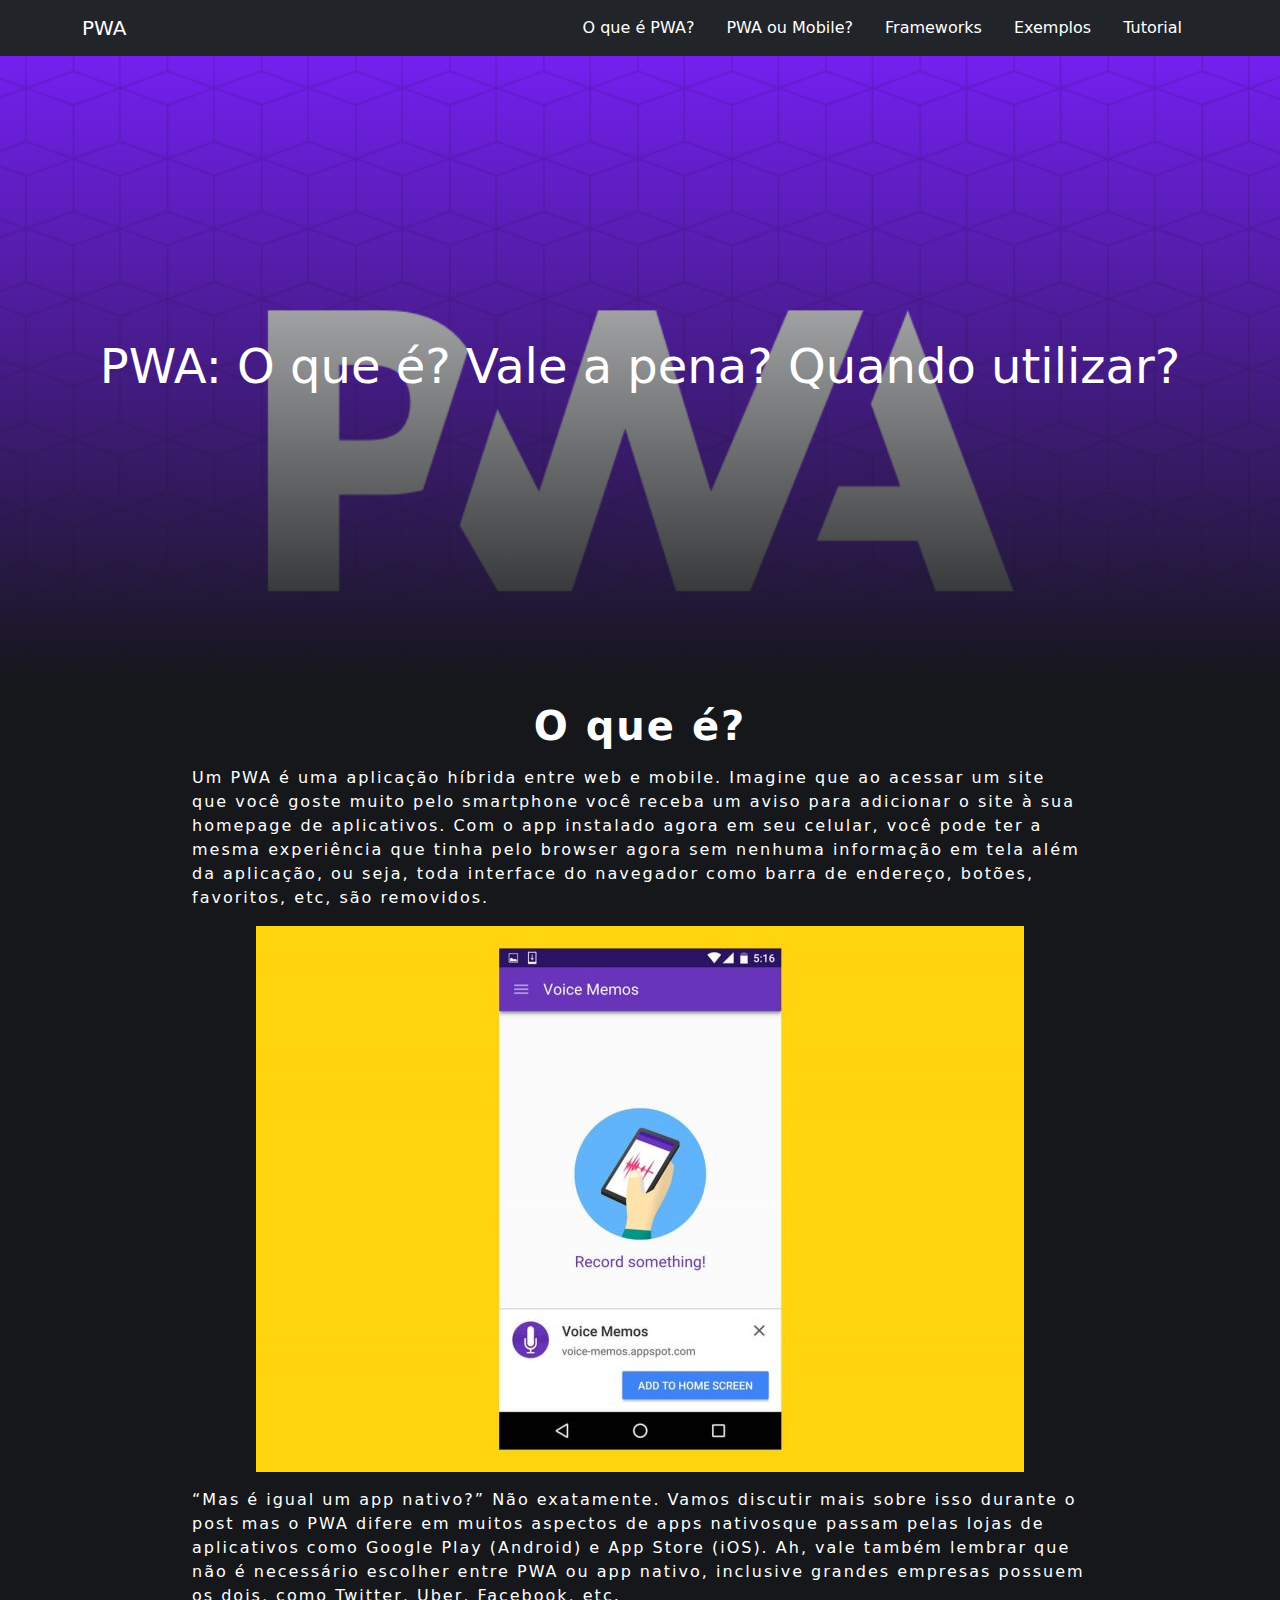
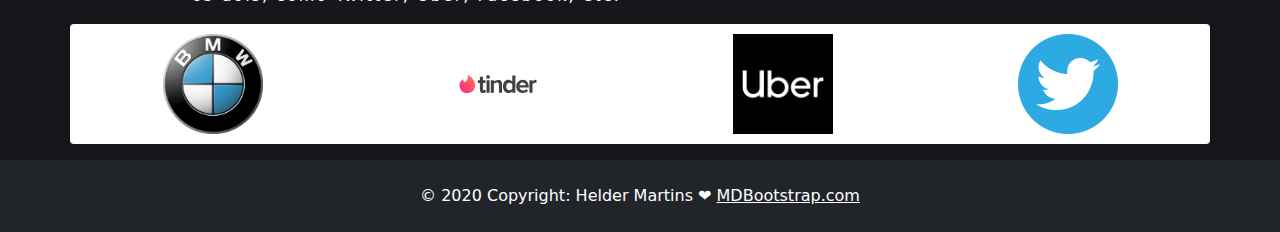
<file: index.html>
<!DOCTYPE html>
<html lang="pt-br">
<head>
    <meta charset="UTF-8">
    <meta http-equiv="X-UA-Compatible" content="IE=edge">
    <meta name="viewport" content="width=device-width, initial-scale=1.0">
    <link rel="stylesheet" href="custom.css">
    <link rel="stylesheet" href="bootstrap-5.0.2-dist\css\bootstrap.min.css">
    <title>PWA - O que é?</title>
</head>
<body style="background-color: #15171A;">

    <!-- Header -->
    <header>
        <nav class="navbar navbar-dark bg-dark">
            <div class="container">
                <a class="navbar-brand" href="index.html">PWA</a>
                <ul class="nav justify-content-end">
                    <li class="nav-item">
                        <a class="nav-link" href="index.html">O que é PWA?</a>
                    </li>
                    <li class="nav-item">
                        <a class="nav-link" href="pwaormobile.html">PWA ou Mobile?</a>
                    </li>
                    <li class="nav-item">
                        <a class="nav-link" href="FramesWorks.html">Frameworks</a>
                    </li>
                    <li class="nav-item">
                        <a class="nav-link" href="examples.html">Exemplos</a>
                    </li>
                    <li class="nav-item">
                        <a class="nav-link" href="tutorial.html">Tutorial</a>
                    </li>
                </ul>
            </div>
        </nav>
    </header>
    

    <!-- Area -->
        <!-- Banner -->
        <div class="featured">
            <div class="gradient">
                <h1>PWA: O que é? Vale a pena? Quando utilizar?</h1>
            </div>
        </div>

        <div class="tcontainer jumbotron mt-20 text-white">
            <h1 class="m-3 fw-bold text-center">
                O que é?
            </h1>
            <p class="text-justify">
                Um PWA é uma aplicação híbrida entre web e mobile. 
                Imagine que ao acessar um site que você goste muito 
                pelo smartphone você receba um aviso para adicionar o 
                site à sua homepage de aplicativos.

                Com o app instalado agora em seu celular, você pode
                 ter a mesma experiência que tinha pelo browser agora
                  sem nenhuma informação em tela além da aplicação, ou
                   seja, toda interface do navegador como barra de endereço, 
                   botões, favoritos, etc, são removidos.
            </p>
            <center>
            <img src="assets/image-68.png" alt="">
            </center>

            <p class="mt-3">
                “Mas é igual um app nativo?” Não exatamente. Vamos discutir mais sobre isso durante o post mas o PWA difere em muitos aspectos de apps nativosque passam pelas lojas de aplicativos como Google Play (Android) e App Store (iOS).

                Ah, vale também lembrar que não é necessário escolher entre PWA ou app nativo, inclusive grandes empresas possuem os dois, como Twitter, Uber, Facebook, etc.
            </p>
        </div>
        <!-- 
            Tinder, Uber, Twitter, BMW, ...
         -->

            <div class="container">
                <div class="row rounded bg-white">
                <div class="col">
                    <img src="assets/bmw-logo-1-1.png" alt="">
                </div>
                <div class="col">
                    <img src="assets/Tinder_(app)-Logo.wine.svg" alt="">
                </div>
                <div class="col">
                    <img src="assets/uber-logo-1-1.png" alt="">
                </div>
                <div class="col">
                    <img src="assets/twitter-logo-3.png" alt="">
                </div>
                </div>
            </div>

        <!-- Footer -->
        <footer class="bg-dark text-center text-white mt-3">
            <!-- Grid container -->
            <div class="container p-4">
            
        
            <!-- Copyright -->
            <div class="text-center">
            © 2020 Copyright: Helder Martins ❤
            <a class="text-white" href="https://mdbootstrap.com/">MDBootstrap.com</a>
            </div>
            <!-- Copyright -->
        </footer>
        <!-- Footer -->
    
    
</body>
</html>
</file>
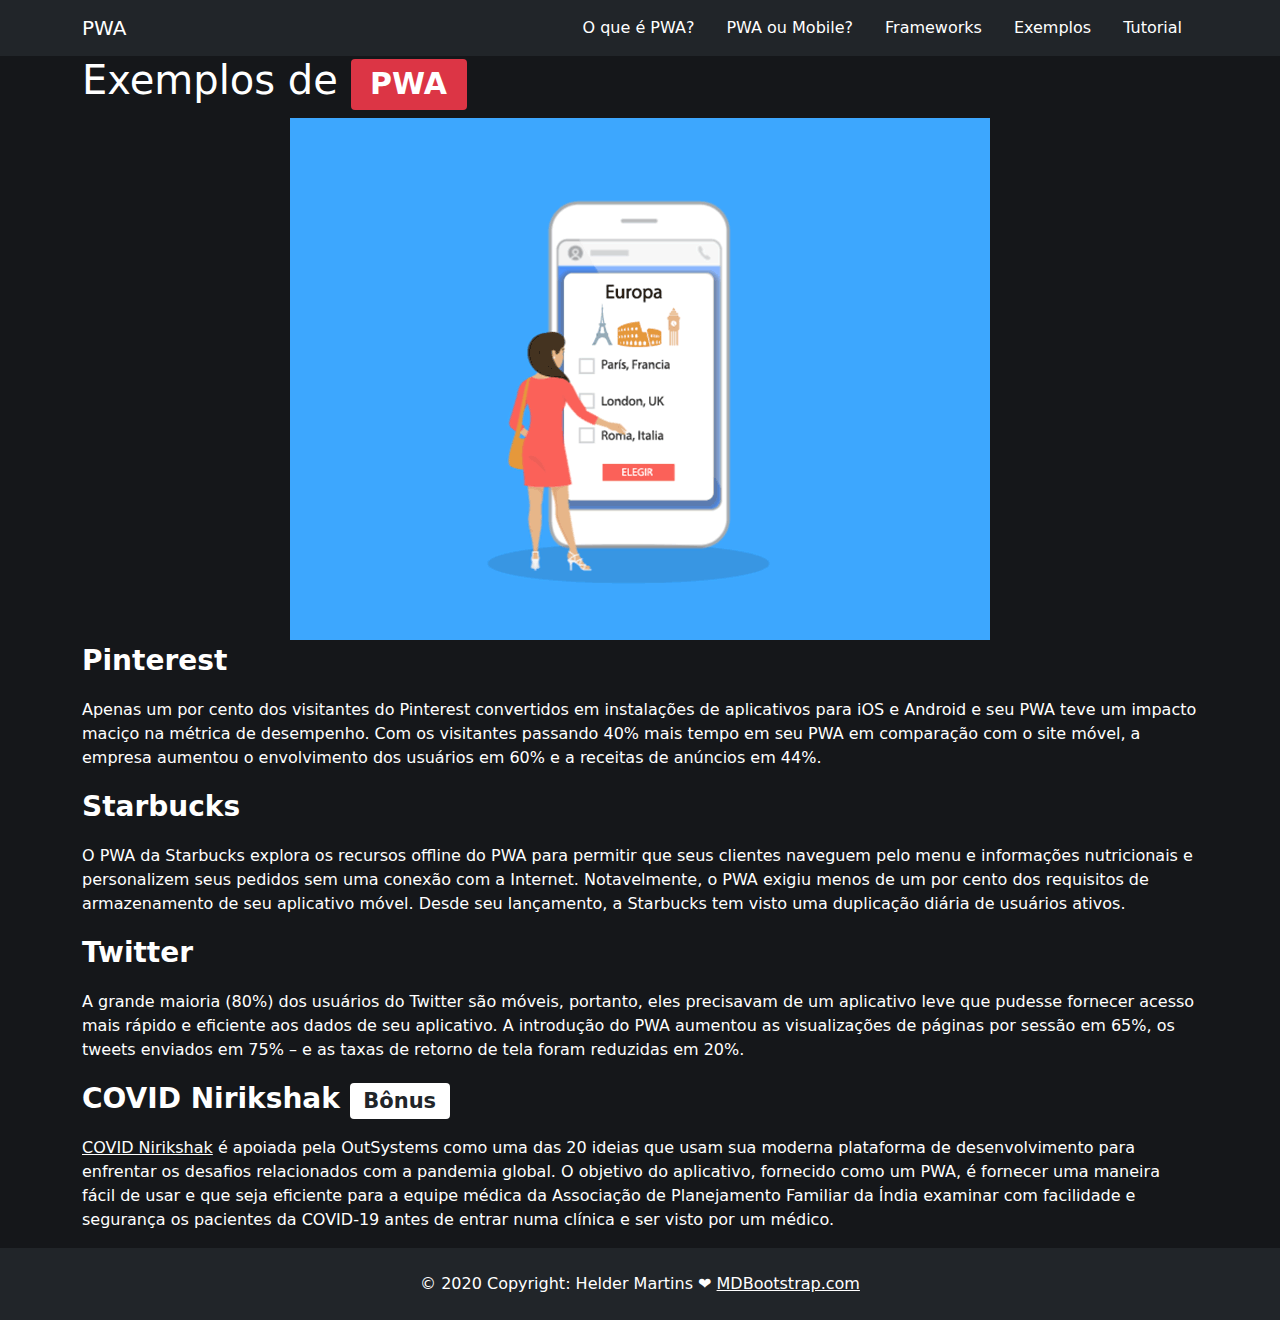
<file: examples.html>
<!DOCTYPE html>
<html lang="pt-br">
<head>
    <meta charset="UTF-8">
    <meta http-equiv="X-UA-Compatible" content="IE=edge">
    <meta name="viewport" content="width=device-width, initial-scale=1.0">
    <link rel="stylesheet" href="custom.css">
    <link rel="stylesheet" href="bootstrap-5.0.2-dist\css\bootstrap.min.css">
    <title>PWA - O que é?</title>
</head>
<body style="background-color: #15171A;">

    <!-- Header -->
    <header>
        <nav class="navbar navbar-dark bg-dark">
            <div class="container">
                <a class="navbar-brand" href="index.html">PWA</a>
                <ul class="nav justify-content-end">
                    <li class="nav-item">
                        <a class="nav-link" href="index.html">O que é PWA?</a>
                    </li>
                    <li class="nav-item">
                        <a class="nav-link" href="pwaormobile.html">PWA ou Mobile?</a>
                    </li>
                    <li class="nav-item">
                        <a class="nav-link" href="FramesWorks.html">Frameworks</a>
                    </li>
                    <li class="nav-item">
                        <a class="nav-link" href="examples.html">Exemplos</a>
                    </li>
                    <li class="nav-item">
                        <a class="nav-link" href="tutorial.html">Tutorial</a>
                    </li>
                </ul>
            </div>
        </nav>
    </header>
    

    <!-- Area -->

    <div class="container text-white">
        <h1>Exemplos de <span class="badge bg-danger">PWA</span></h1>

        <center>
            <img src="assets/web-app-pwa-amp-sappiencia.gif" alt="">
        </center>

        <p class="fw-bold fs-3">
            Pinterest
        </p>
        <p class="mt-3">
            Apenas um por cento dos visitantes do Pinterest convertidos em instalações de aplicativos para iOS e Android e seu PWA teve um impacto maciço na métrica de desempenho. Com os visitantes passando 40% mais tempo em seu PWA em comparação com o site móvel, a empresa aumentou o envolvimento dos usuários em 60% e a receitas de anúncios em 44%.
        </p>

        <p class="fw-bold fs-3">
            Starbucks
        </p>
        <p class="mt-3">
            O PWA da Starbucks explora os recursos offline do PWA para permitir que seus clientes naveguem pelo menu e informações nutricionais e personalizem seus pedidos sem uma conexão com a Internet. Notavelmente, o PWA exigiu menos de um por cento dos requisitos de armazenamento de seu aplicativo móvel. Desde seu lançamento, a Starbucks tem visto uma duplicação diária de usuários ativos.
        </p>

        <p class="fw-bold fs-3">
            Twitter
        </p>
        <p class="mt-3">
            A grande maioria (80%) dos usuários do Twitter são móveis, portanto, eles precisavam de um aplicativo leve que pudesse fornecer acesso mais rápido e eficiente aos dados de seu aplicativo. A introdução do PWA aumentou as visualizações de páginas por sessão em 65%, os tweets enviados em 75% – e as taxas de retorno de tela foram reduzidas em 20%.
        </p>

        <p class="fw-bold fs-3">
            COVID Nirikshak <span class="badge bg-white text-dark">Bônus</span>
        </p>
        <p class="mt-3">
            <a href="https://doitlean.com/news/read/covid-nirikshak-the-inspector-app-that-protects-lives" class="text-white">COVID Nirikshak</a> é apoiada pela OutSystems como uma das 20 ideias que usam sua moderna plataforma de desenvolvimento para enfrentar os desafios relacionados com a pandemia global.

            O objetivo do aplicativo, fornecido como um PWA, é fornecer uma maneira fácil de usar e que seja eficiente para a equipe médica da Associação de Planejamento Familiar da Índia examinar com facilidade e segurança os pacientes da COVID-19 antes de entrar numa clínica e ser visto por um médico.
        </p>
    </div>

        <!-- Footer -->
        <footer class="bg-dark text-center text-white mt-3">
            <!-- Grid container -->
            <div class="container p-4">
            
        
            <!-- Copyright -->
            <div class="text-center">
            © 2020 Copyright: Helder Martins ❤
            <a class="text-white" href="https://mdbootstrap.com/">MDBootstrap.com</a>
            </div>
            <!-- Copyright -->
        </footer>
        <!-- Footer -->
    
    
</body>
</html>
</file>
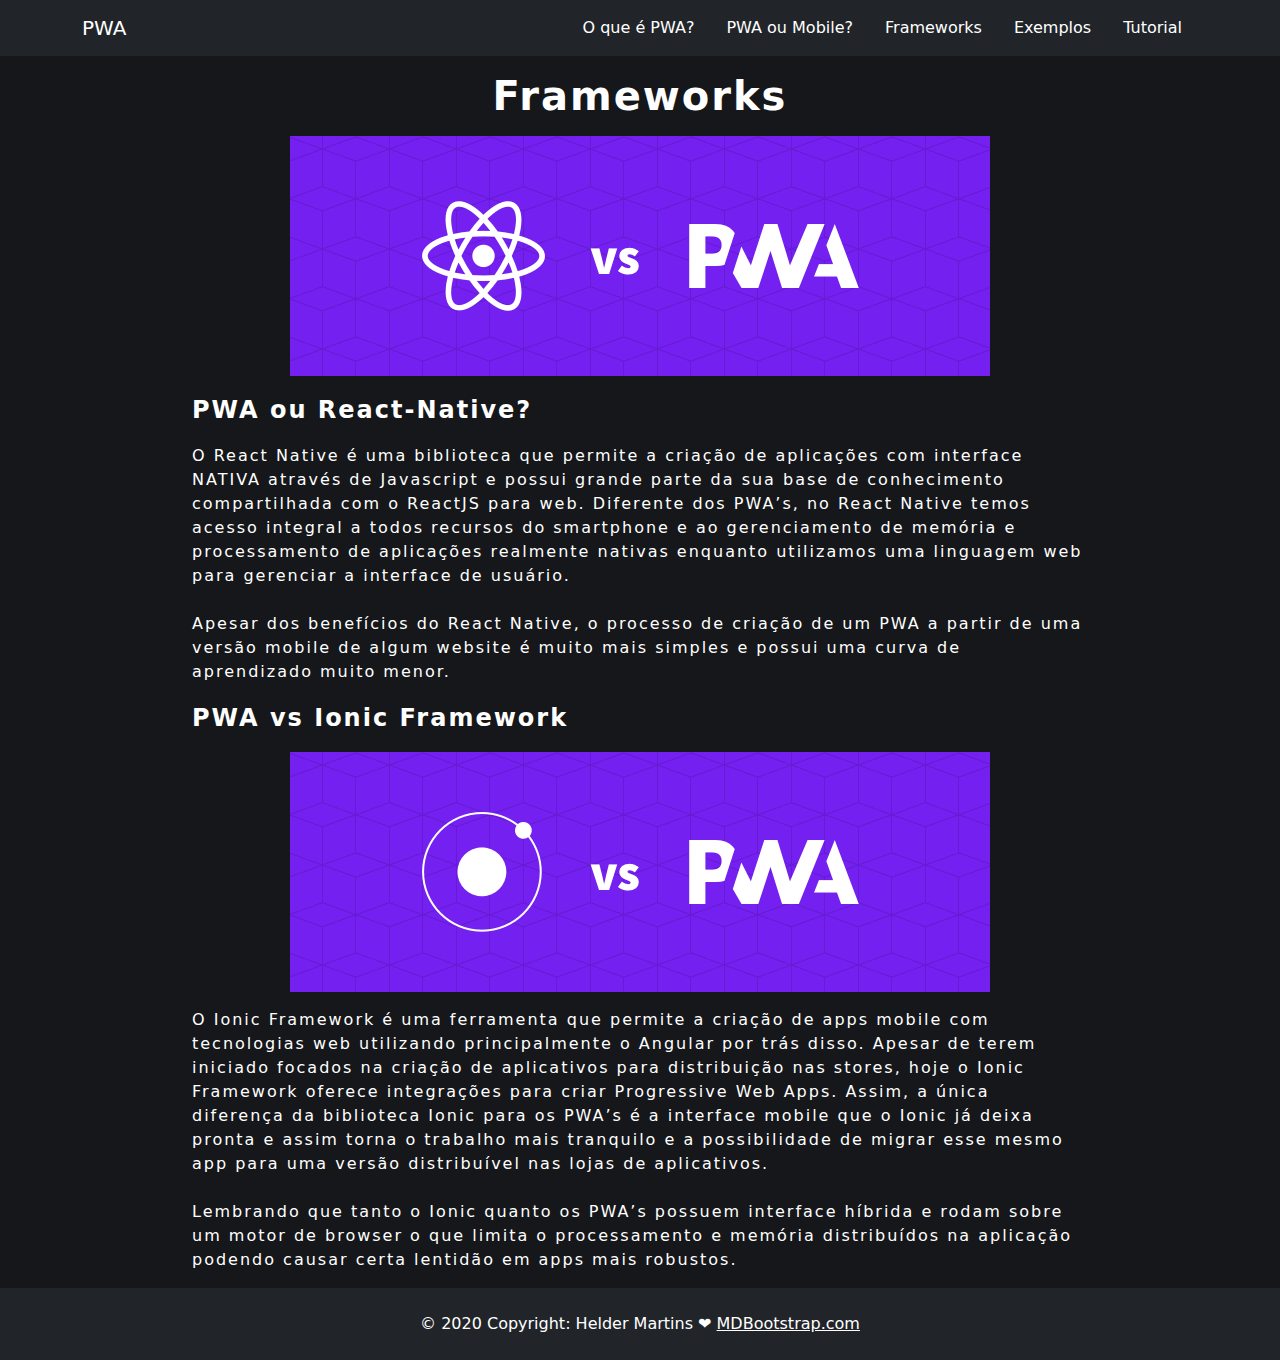
<file: FramesWorks.html>
<!DOCTYPE html>
<html lang="pt-br">
<head>
    <meta charset="UTF-8">
    <meta http-equiv="X-UA-Compatible" content="IE=edge">
    <meta name="viewport" content="width=device-width, initial-scale=1.0">
    <link rel="stylesheet" href="custom.css">
    <link rel="stylesheet" href="bootstrap-5.0.2-dist\css\bootstrap.min.css">
    <title>PWA - O que é?</title>
</head>
<body style="background-color: #15171A;">

    <!-- Header -->
    <header>
        <nav class="navbar navbar-dark bg-dark">
            <div class="container">
                <a class="navbar-brand" href="index.html">PWA</a>
                <ul class="nav justify-content-end">
                    <li class="nav-item">
                        <a class="nav-link" href="index.html">O que é PWA?</a>
                    </li>
                    <li class="nav-item">
                        <a class="nav-link" href="pwaormobile.html">PWA ou Mobile?</a>
                    </li>
                    <li class="nav-item">
                        <a class="nav-link" href="FramesWorks.html">Frameworks</a>
                    </li>
                    <li class="nav-item">
                        <a class="nav-link" href="examples.html">Exemplos</a>
                    </li>
                    <li class="nav-item">
                        <a class="nav-link" href="tutorial.html">Tutorial</a>
                    </li>
                </ul>
            </div>
        </nav>
    </header>
    

    <!-- Area -->
    <div class="tcontainer jumbotron mt-20 text-white">
        <h1 class="m-3 fw-bold text-center">
            Frameworks
        </h1>

        <center>
        <img src="assets/image-70.png" alt="">
        </center>

        <p class="fs-4 fw-bold mt-3">
            PWA ou React-Native?
        </p>
        <p class="text-justify">
            O React Native é uma biblioteca que permite a criação de aplicações com interface NATIVA através de Javascript e possui grande parte da sua base de conhecimento compartilhada com o ReactJS para web.

            Diferente dos PWA’s, no React Native temos acesso integral a todos recursos do smartphone e ao gerenciamento de memória e processamento de aplicações realmente nativas enquanto utilizamos uma linguagem web para gerenciar a interface de usuário.

            <br><br>Apesar dos benefícios do React Native, o processo de criação de um PWA a partir de uma versão mobile de algum website é muito mais simples e possui uma curva de aprendizado muito menor.
        </p>

        <p class="fs-4 fw-bold mt-3">
            PWA vs Ionic Framework
        </p>
        <center>
            <img src="assets/image-69.png" alt="">
        </center>
        <p class="text-justify mt-3">
            O Ionic Framework é uma ferramenta que permite a criação de apps mobile com tecnologias web utilizando principalmente o Angular por trás disso. Apesar de terem iniciado focados na criação de aplicativos para distribuição nas stores, hoje o Ionic Framework oferece integrações para criar Progressive Web Apps.

            Assim, a única diferença da biblioteca Ionic para os PWA’s é a interface mobile que o Ionic já deixa pronta e assim torna o trabalho mais tranquilo e a possibilidade de migrar esse mesmo app para uma versão distribuível nas lojas de aplicativos.

            <br><br>Lembrando que tanto o Ionic quanto os PWA’s possuem interface híbrida e rodam sobre um motor de browser o que limita o processamento e memória distribuídos na aplicação podendo causar certa lentidão em apps mais robustos.
        </p>
    </div>

    
    </div>

        <!-- Footer -->
        <footer class="bg-dark text-center text-white mt-3">
            <!-- Grid container -->
            <div class="container p-4">
            
        
            <!-- Copyright -->
            <div class="text-center">
            © 2020 Copyright: Helder Martins ❤
            <a class="text-white" href="https://mdbootstrap.com/">MDBootstrap.com</a>
            </div>
            <!-- Copyright -->
        </footer>
        <!-- Footer -->
    
    
</body>
</html>
</file>
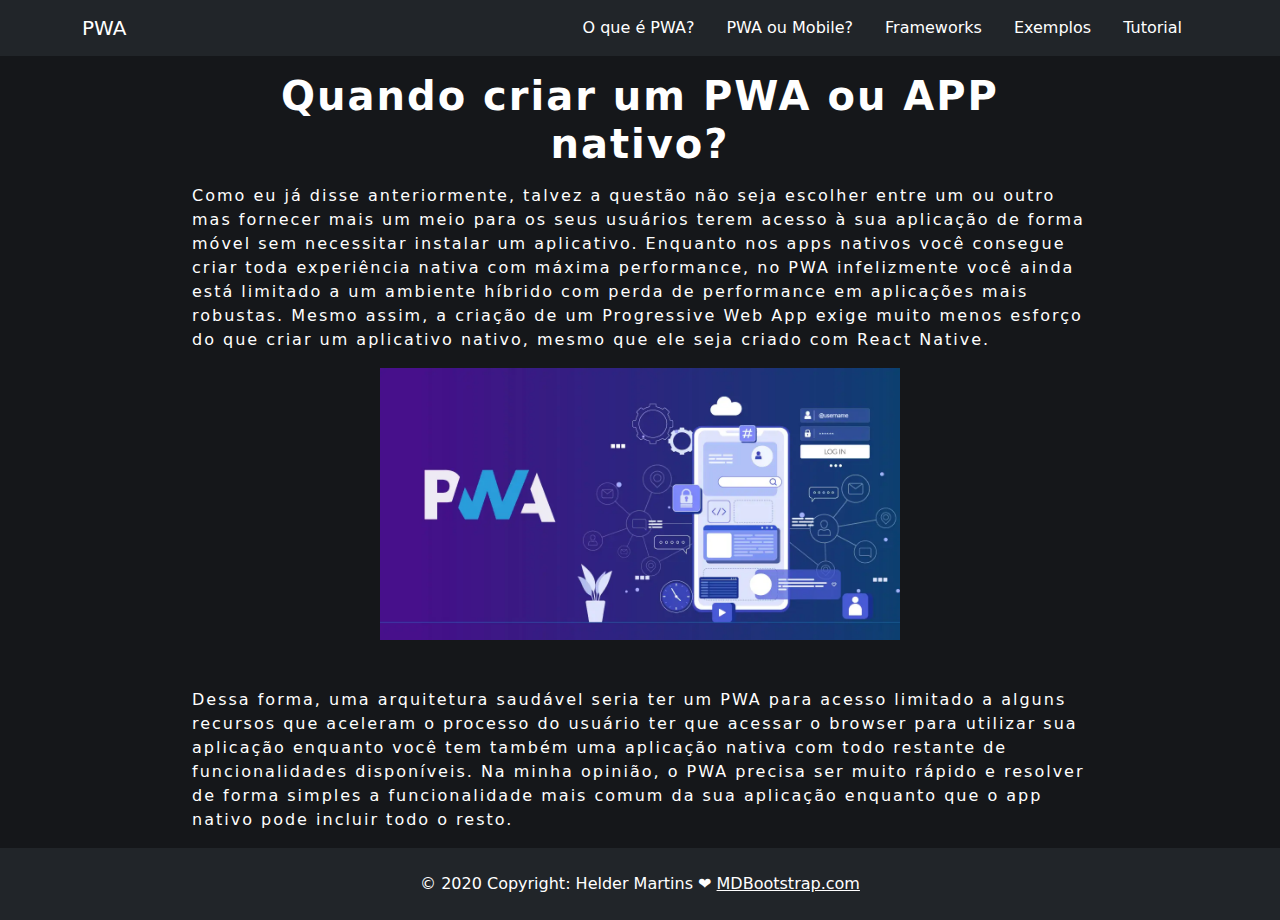
<file: pwaormobile.html>
<!DOCTYPE html>
<html lang="pt-br">
<head>
    <meta charset="UTF-8">
    <meta http-equiv="X-UA-Compatible" content="IE=edge">
    <meta name="viewport" content="width=device-width, initial-scale=1.0">
    <link rel="stylesheet" href="custom.css">
    <link rel="stylesheet" href="bootstrap-5.0.2-dist\css\bootstrap.min.css">
    <title>PWA - O que é?</title>
</head>
<body style="background-color: #15171A;">

    <!-- Header -->
    <header>
        <nav class="navbar navbar-dark bg-dark">
            <div class="container">
                <a class="navbar-brand" href="#">PWA</a>
                <ul class="nav justify-content-end">
                    <li class="nav-item">
                        <a class="nav-link" href="index.html">O que é PWA?</a>
                    </li>
                    <li class="nav-item">
                        <a class="nav-link" href="pwaormobile.html">PWA ou Mobile?</a>
                    </li>
                    <li class="nav-item">
                        <a class="nav-link" href="FramesWorks.html">Frameworks</a>
                    </li>
                    <li class="nav-item">
                        <a class="nav-link" href="examples.html">Exemplos</a>
                    </li>
                    <li class="nav-item">
                        <a class="nav-link" href="tutorial.html">Tutorial</a>
                    </li>
                </ul>
            </div>
        </nav>
    </header>
    

    <!-- Area -->

        <div class="tcontainer jumbotron mt-20 text-white">
            
            <h1 class="m-3 fw-bold text-center">
                Quando criar um PWA ou APP nativo?
            </h1>

            <p class="text-justify">
                Como eu já disse anteriormente, talvez a questão não seja escolher entre um ou outro mas fornecer mais um meio para os seus usuários terem acesso à sua aplicação de forma móvel sem necessitar instalar um aplicativo.

                Enquanto nos apps nativos você consegue criar toda experiência nativa com máxima performance, no PWA infelizmente você ainda está limitado a um ambiente híbrido com perda de performance em aplicações mais robustas.

                Mesmo assim, a criação de um Progressive Web App exige muito menos esforço do que criar um aplicativo nativo, mesmo que ele seja criado com React Native.

                <center>
                    <img src="assets/img-blog-pwa-jul-21-mitrais.jpeg" width="520" alt="">
                </center>

                <br><br>Dessa forma, uma arquitetura saudável seria ter um PWA para acesso limitado a alguns recursos que aceleram o processo do usuário ter que acessar o browser para utilizar sua aplicação enquanto você tem também uma aplicação nativa com todo restante de funcionalidades disponíveis.

                Na minha opinião, o PWA precisa ser muito rápido e resolver de forma simples a funcionalidade mais comum da sua aplicação enquanto que o app nativo pode incluir todo o resto.
            </p>
        </div>

        <!-- Footer -->
        <footer class="bg-dark text-center text-white mt-3">
            <!-- Grid container -->
            <div class="container p-4">
            
        
            <!-- Copyright -->
            <div class="text-center">
            © 2020 Copyright: Helder Martins ❤
            <a class="text-white" href="https://mdbootstrap.com/">MDBootstrap.com</a>
            </div>
            <!-- Copyright -->
        </footer>
        <!-- Footer -->
    
    
</body>
</html>
</file>
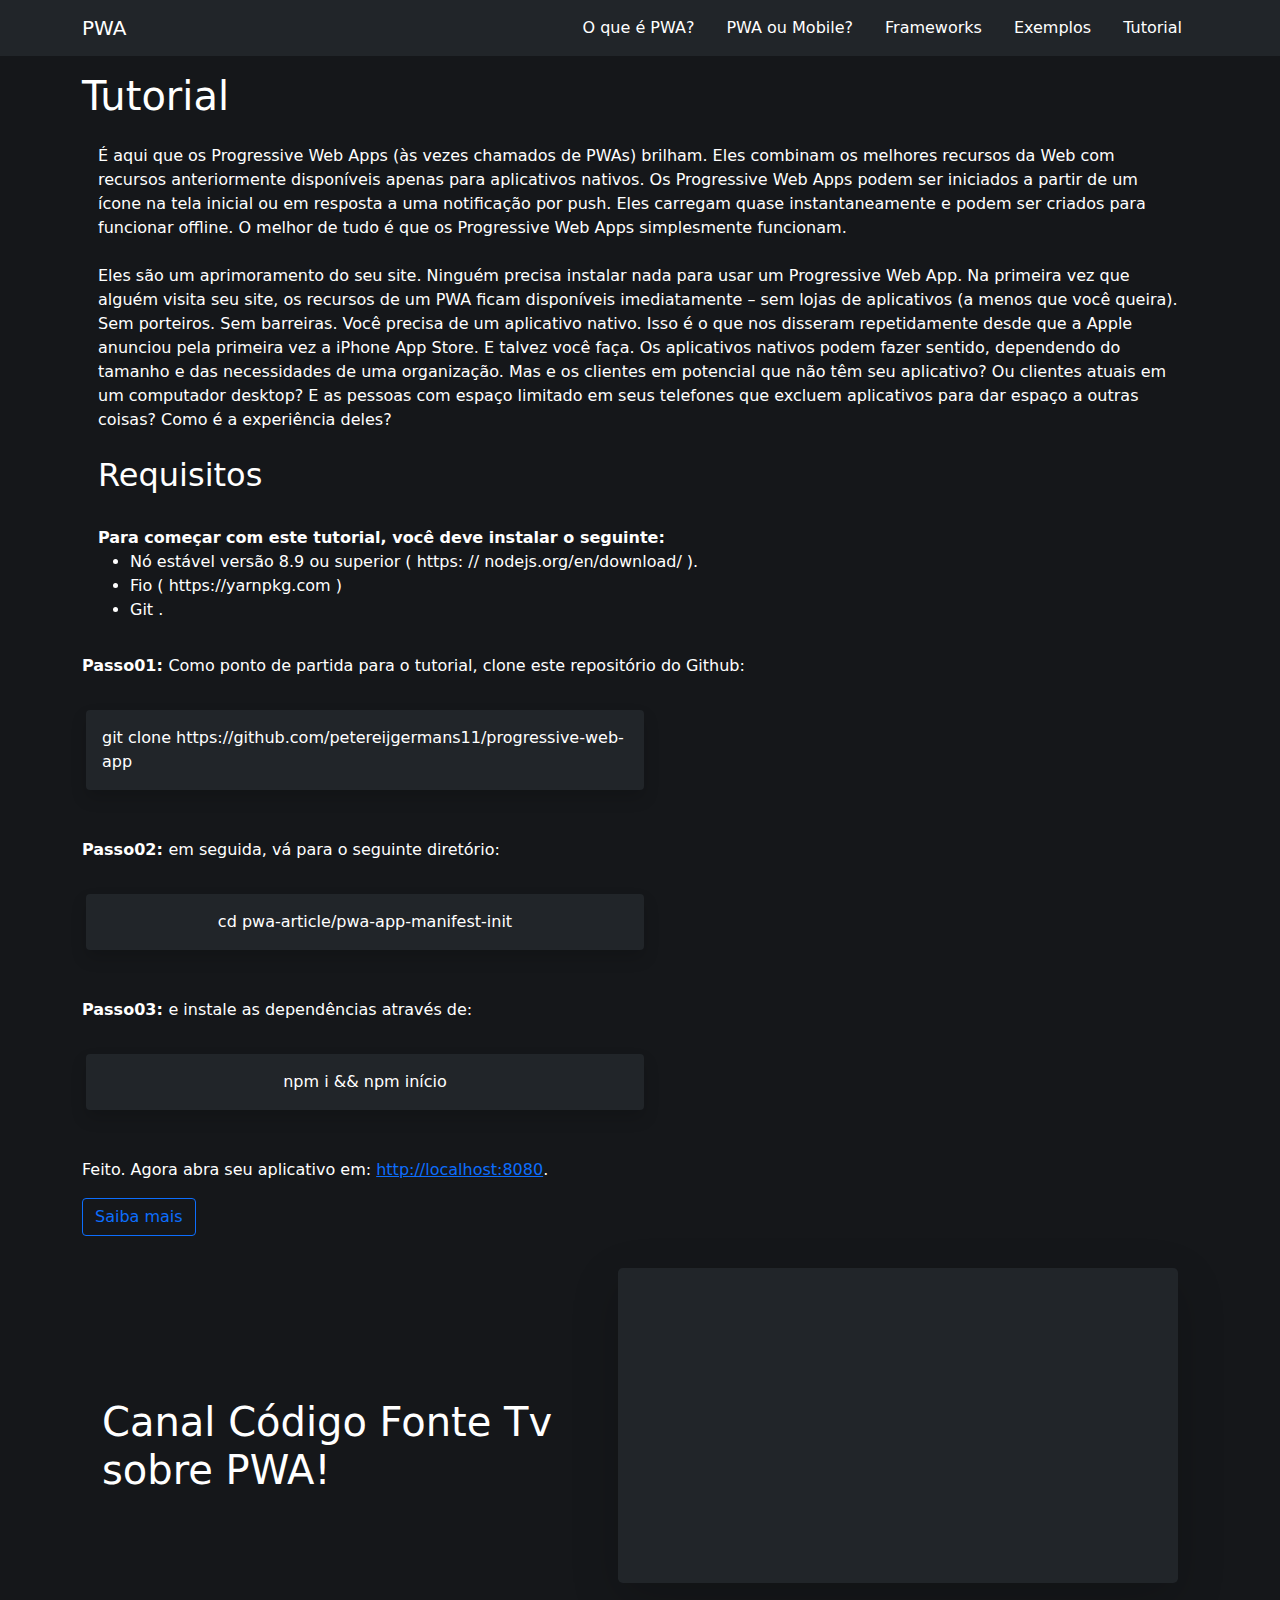
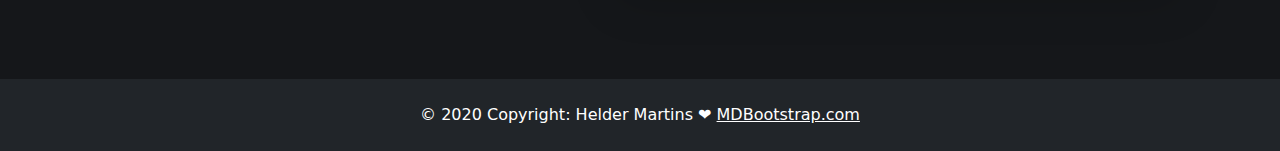
<file: tutorial.html>
<!DOCTYPE html>
<html lang="pt-br">
<head>
    <meta charset="UTF-8">
    <meta http-equiv="X-UA-Compatible" content="IE=edge">
    <meta name="viewport" content="width=device-width, initial-scale=1.0">
    <link rel="stylesheet" href="custom.css">
    <link rel="stylesheet" href="bootstrap-5.0.2-dist\css\bootstrap.min.css">
    <title>PWA - O que é?</title>
</head>
<body style="background-color: #15171A;">

    <!-- Header -->
    <header>
        <nav class="navbar navbar-dark bg-dark">
            <div class="container">
                <a class="navbar-brand" href="index.html">PWA</a>
                <ul class="nav justify-content-end">
                    <li class="nav-item">
                        <a class="nav-link" href="index.html">O que é PWA?</a>
                    </li>
                    <li class="nav-item">
                        <a class="nav-link" href="pwaormobile.html">PWA ou Mobile?</a>
                    </li>
                    <li class="nav-item">
                        <a class="nav-link" href="FramesWorks.html">Frameworks</a>
                    </li>
                    <li class="nav-item">
                        <a class="nav-link" href="examples.html">Exemplos</a>
                    </li>
                    <li class="nav-item">
                        <a class="nav-link" href="tutorial.html">Tutorial</a>
                    </li>
                </ul>
            </div>
        </nav>
    </header>
    

    <!-- Area -->

        <div class="container">

            <h1 class="jumbotron mt-3 text-white">
                Tutorial
            </h1>
            <div class="text-justify text-white p-3">

                É aqui que os Progressive Web Apps (às vezes chamados de PWAs) brilham. Eles combinam os melhores recursos da Web com recursos anteriormente disponíveis apenas para aplicativos nativos. Os Progressive Web Apps podem ser iniciados a partir de um ícone na tela inicial ou em resposta a uma notificação por push. Eles carregam quase instantaneamente e podem ser criados para funcionar offline.

                O melhor de tudo é que os Progressive Web Apps simplesmente funcionam. 
                <br><br>
                Eles são um aprimoramento do seu site. Ninguém precisa instalar nada para usar um Progressive Web App. Na primeira vez que alguém visita seu site, os recursos de um PWA ficam disponíveis imediatamente – sem lojas de aplicativos (a menos que você queira). Sem porteiros. Sem barreiras.                    

                Você precisa de um aplicativo nativo. Isso é o que nos disseram repetidamente desde que a Apple anunciou pela primeira vez a iPhone App Store. E talvez você faça. Os aplicativos nativos podem fazer sentido, dependendo do tamanho e das necessidades de uma organização.
                Mas e os clientes em potencial que não têm seu aplicativo? Ou clientes atuais em um computador desktop? E as pessoas com espaço limitado em seus telefones que excluem aplicativos para dar espaço a outras coisas? Como é a experiência deles?

                <br><br>

                <h2>Requisitos</h2>
                <br><strong>Para começar com este tutorial, você deve instalar o seguinte:</strong>
                <ul>
                    <li>Nó estável versão 8.9 ou superior ( https: // nodejs.org/en/download/ ).</li>
                    <li>Fio ( https://yarnpkg.com )</li>
                    <li>Git . </li>
                </ul>
            </div>

            <p class="text-white"><strong>Passo01: </strong> Como ponto de partida para o tutorial, clone este repositório do Github: </p>                    
                
            <div class="row">
              <div class="col shadow p-3 mb-5 bg-dark rounded m-3 text-white text-left">
                git clone https://github.com/petereijgermans11/progressive-web-app
              </div>
              <div class="col text-white">
                 
              </div>
            </div>

            <p class="text-white"><strong>Passo02: </strong> em seguida, vá para o seguinte diretório: </p>                    

            <div class="row">
                <div class="col shadow p-3 mb-5 bg-dark rounded m-3 text-white text-left">
                    cd pwa-article/pwa-app-manifest-init
                </div>
                <div class="col"></div>
              </div>

            <p class="text-white"><strong>Passo03: </strong> e instale as dependências através de:</p>                          

              <div class="row">
                <div class="col shadow p-3 mb-5 bg-dark rounded m-3 text-white text-left">
                    npm i && npm  início
                </div>
                <div class="col"></div>
              </div>

              <p class="text-white">Feito. Agora abra seu aplicativo em: <a href="http://localhost:8080">http://localhost:8080</a>.</p>

              <a class="btn btn-outline-primary" href="https://dzone.com/articles/how-to-build-a-progressive-web-app-pwa-with-javasc">Saiba mais</a>

            <div class="row">
                <div class="col text-white p-3 m-3">
                  <h1>Canal Código Fonte Tv sobre PWA!</h1>
                </div>
                <div class="col text-white p-3 m-3">
                    <iframe class="shadow-lg p-3 mb-5 bg-dark rounded-3" width="560" height="315" src="https://www.youtube.com/embed/jPMFqS9SKWY" title="YouTube video player" frameborder="0" allow="accelerometer; autoplay; clipboard-write; encrypted-media; gyroscope; picture-in-picture" allowfullscreen></iframe>
                </div>
              </div>
          </div>

        <!-- Footer -->
        <footer class="bg-dark text-center text-white mt-3">
            <!-- Grid container -->
            <div class="container p-4">
            
        
            <!-- Copyright -->
            <div class="text-center">
            © 2020 Copyright: Helder Martins ❤
            <a class="text-white" href="https://mdbootstrap.com/">MDBootstrap.com</a>
            </div>
            <!-- Copyright -->
        </footer>
        <!-- Footer -->
    
    
</body>
</html>
</file>
<file: custom.css>
.nav .nav-item .nav-link {
    text-decoration: none;
    color: #fff;
}

.nav .nav-item .nav-link:hover {
    text-decoration: none;
    color: rgb(172, 172, 172);
}

.featured {
    height: 70vh;
    background-image: url(./assets/pwa-o-que-e-quando-utilizar.png);
    background-position: center;
    background-size: cover;
    background-attachment: fixed;
}

.tcontainer {
    width: 70%;
    margin: 0 auto;
    letter-spacing: 2px;
    line-height: 1.5;
}

.gradient {
    width: inherit;
    height: inherit;
    background: linear-gradient(to top, #15171A, transparent);

    display: flex;
    justify-content: center;
    align-items: center;
}

.gradient h1 {
    color: #fff;
    font-size: 3rem;
    text-align: center;
}

.col {
    display: flex;
    justify-content: center;
    align-items: center;
    padding: 10px;
}

.col img {
    width: 100px;
    height: 100px;
}

@media (max-width: 720px) {
    .gradient h1 {
        font-size: 2rem;
    }
}
</file>
